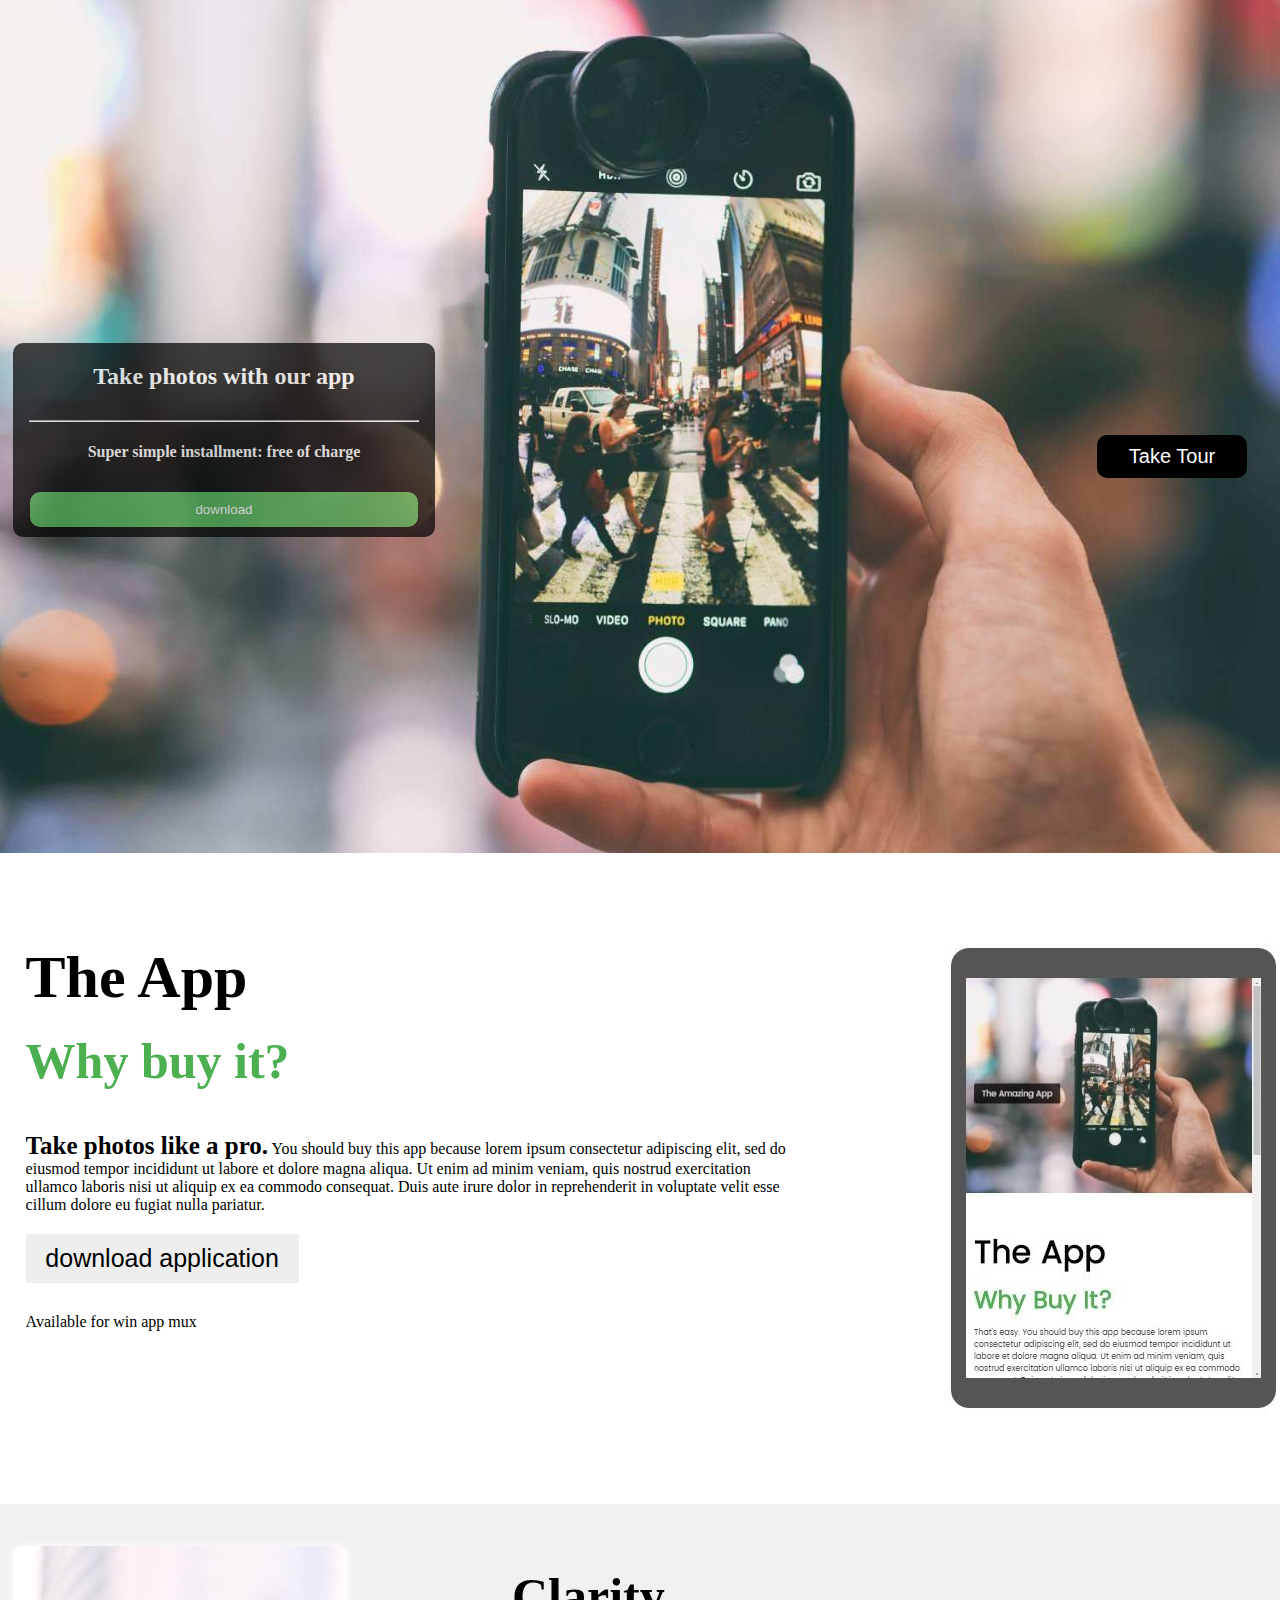
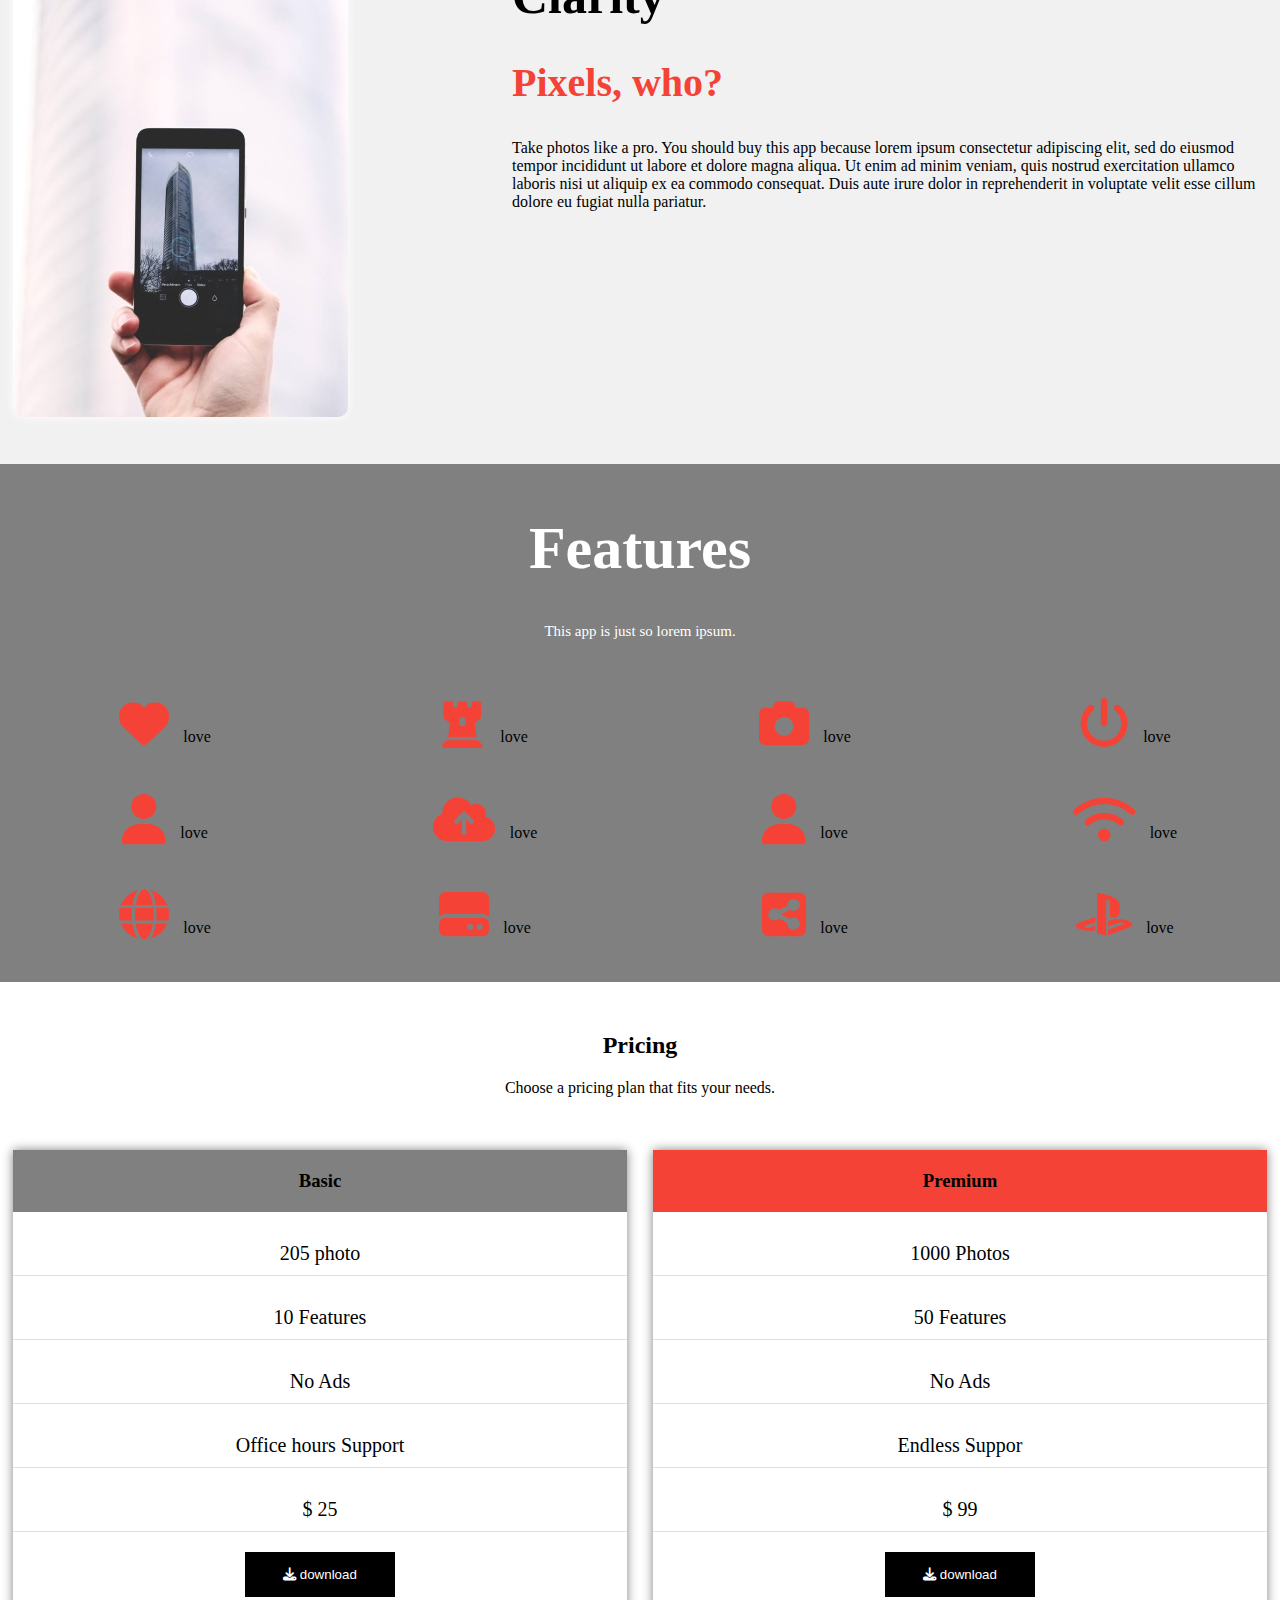
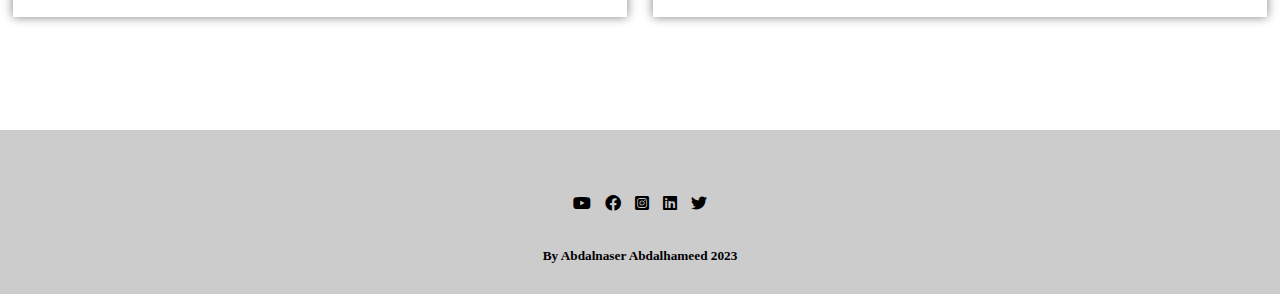
<file: index.html>
<!DOCTYPE html>
<html lang="en">
<head>
    <meta charset="UTF-8">
    <meta http-equiv="X-UA-Compatible" content="IE=edge">
    <meta name="viewport" content="width=device-width, initial-scale=1.0">
    <title>template four</title>
    <link rel="stylesheet" href="css/all.min.css">
    <link rel="stylesheet" href="css/style.css">
</head>
<body>
    <header>
        <img src="imges/app.jpg" alt="">
        <div class="download">
            <h2>Take photos with our app</h2>
            <hr>
            <h4>Super simple installment: free of charge</h4>
            <button>download</button>
        </div>
        <div class="take-tour">
            <button>take tour</button>
        </div>
    </header>
    <!-- End header -->

    <!-- Start App -->
    <section>
    <div class="App">
        <h1>The App</h1>
        <h2>Why buy it?</h2>
       <div class="container">
        <p><span> Take photos like a pro.</span> You should buy this app because lorem ipsum consectetur adipiscing elit, sed do eiusmod tempor incididunt ut labore et dolore magna aliqua. Ut enim ad minim veniam, quis nostrud exercitation ullamco laboris nisi ut aliquip ex ea commodo consequat. Duis aute irure dolor in reprehenderit in voluptate velit esse cillum dolore eu fugiat nulla pariatur.</p>
       </div>
        <button>download application</button><br>
        <span>Available for  win  app  mux</span>
    </div>
    <div class="App-img">
        <img src="imges/img_app.jpg" alt="">
    </div>
    <div class="clear"></div>
</section>
    <!-- End App -->

    <!-- Start Clarity -->
    <section>
    <div class="Clarity">
        <div class="img-Clarity">
            <img src="imges/app5.jpg" alt="">
        </div>
        <div class="title-Clarity">
            <h1>Clarity</h1>
            <h2>Pixels, who?</h2>
            <p><span> Take photos like a pro.</span> You should buy this app because lorem ipsum consectetur adipiscing elit, sed do eiusmod tempor incididunt ut labore et dolore magna aliqua. Ut enim ad minim veniam, quis nostrud exercitation ullamco laboris nisi ut aliquip ex ea commodo consequat. Duis aute irure dolor in reprehenderit in voluptate velit esse cillum dolore eu fugiat nulla pariatur.</p>

        </div>
        <div class="clear"></div>

    </div>
</section>
    <!-- End Clarity -->
 
    <!-- Start Features -->
        <div class="Features">
            <h1>Features</h1>
            <p>This app is just so lorem ipsum.</p>
       
        <div class="box">
        <div class="box-img">
            <!-- <img src="imges/image.png" alt=""> -->
            <i class="fa-solid fa-heart"></i>
            <span>love</span>
        </div>
        <div class="box-img">
            <!-- <img src="imges/image.png" alt=""> -->
            <i class="fa-solid fa-chess-rook"></i>
            <span>love</span>
        </div>
        <div class="box-img">
            <!-- <img src="imges/image.png" alt=""> -->
            <i class="fa-solid fa-camera"></i>
            <span>love</span>
        </div>
        <div class="box-img">
            <!-- <img src="imges/image.png" alt=""> -->
            <i class="fa-solid fa-power-off"></i>
            <span>love</span>
        </div>
        <div class="box-img">
            <!-- <img src="imges/image.png" alt=""> -->
            <i class="fa-solid fa-user"></i>
            
            <span>love</span>
        </div>
        <div class="box-img">
            <!-- <img src="imges/image.png" alt=""> -->
            <i class="fa-solid fa-cloud-arrow-up"></i>
            <span>love</span>
        </div>
        <div class="box-img">
            <!-- <img src="imges/image.png" alt=""> -->
            <i class="fa-solid fa-user"></i>
            <span>love</span>
        </div>
        <div class="box-img">
            <!-- <img src="imges/image.png" alt=""> -->
            <i class="fa-solid fa-wifi"></i>
            <span>love</span>
        </div>
        <div class="box-img">
            <!-- <img src="imges/image.png" alt=""> -->
            <i class="fa-solid fa-globe"></i>
            <span>love</span>
        </div>
        <div class="box-img">
            <!-- <img src="imges/image.png" alt=""> -->
            <i class="fa-solid fa-hard-drive"></i>
            <span>love</span>
        </div>
        <div class="box-img">
            <!-- <img src="imges/image.png" alt=""> -->
            <i class="fa-solid fa-square-share-nodes"></i>
            <span>love</span>
        </div>
        <div class="box-img">
            <!-- <img src="imges/image.png" alt=""> -->
            <i class="fa-brands fa-playstation"></i>
            <span>love</span>
        </div>
        <div class="clear"></div>
    </div>
</div>
    <!-- End Features -->

    <!-- Start Pricing -->
    <div class="Pricing">
        <div class="title">
        <h2>Pricing</h2>
        <p>Choose a pricing plan that fits your needs.</p>
    </div>
    <div class="Basic">
        <h3>Basic</h3>
        <ul>
            <li><a href="Contact.html">205 photo</a></li>
            <li><a href="#">10 Features</a></li>
            <li><a href="#">No Ads</a></li>
            <li><a href="#">Office hours Support</a></li>
            <li><a href="#">$ 25</a></li>
        </ul>
        <button> <i class="fa-solid fa-download"></i> download</button>
    </div>
    <div class="Premium">
        <h3>Premium</h3>
        <ul>
            <li><a href="#">1000 Photos</a></li>
            <li><a href="#">50 Features</a></li>
            <li><a href="#">No Ads</a></li>
            <li><a href="#">Endless Suppor</a></li>
            <li><a href="#">$ 99</a></li>
        </ul>
        <button> <i class="fa-solid fa-download"></i> download</button>
    </div>
    <div class="clear"></div>
    </div>
    <!-- End Pricing -->
      
    <!-- Start footer -->
    <footer>
        <ul>
            <li><a href="#"><i class="fa-brands fa-youtube"></i></a></i> </li>
            <li><a href="#"><i class="fa-brands fa-facebook"></i></a></li>
            <li><a href="#"><i class="fa-brands fa-square-instagram"></i></a></li>
            <li><a href="#"><i class="fa-brands fa-linkedin"></i></a></li>
            <li><a href="#"><i class="fa-brands fa-twitter"></i></a></li>
        </ul>
        
        <h5>By Abdalnaser Abdalhameed 2023</h5>
    </footer>
    <!-- End footer -->
</body>
</html>
</file>
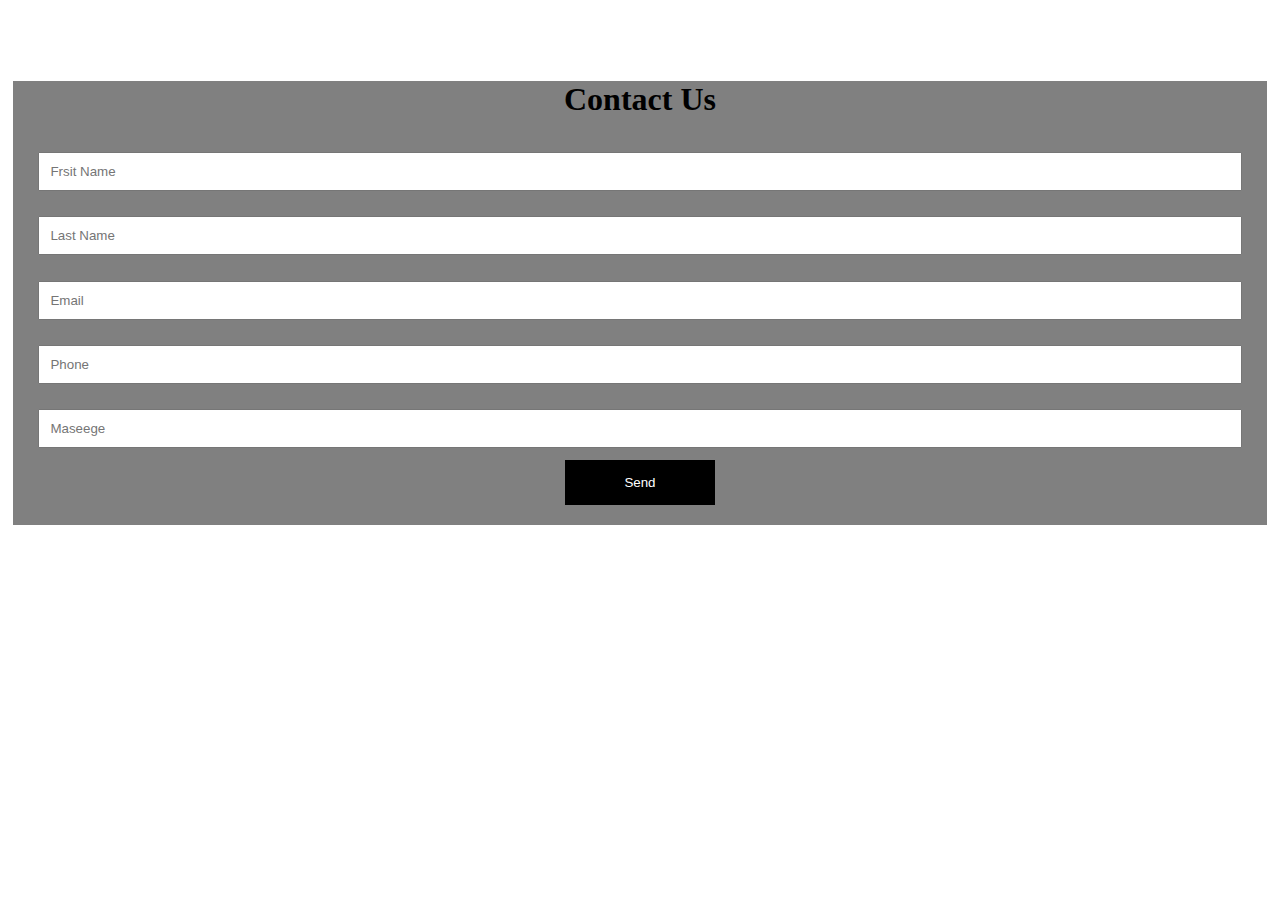
<file: Contact.html>
<!DOCTYPE html>
<html lang="en">
<head>
    <meta charset="UTF-8">
    <meta http-equiv="X-UA-Compatible" content="IE=edge">
    <meta name="viewport" content="width=device-width, initial-scale=1.0">
    <title>Contact Us </title>
    <link rel="stylesheet" href="css/all.min.css">
    <link rel="stylesheet" href="css/style.css">
</head>
<body>
    
    <section>
    <div class="Contact-Us">
        <h1>Contact Us </h1>
        <form action="">
            <input type="text" placeholder="Frsit Name"><br>
            <input type="text" placeholder="Last Name"><br>
            <input type="email" placeholder="Email"><br>
            <input type="tel" placeholder="Phone"><br>
            <input type="text" placeholder="Maseege"><br>
            <button>Send</button>
        </form>
    </div>
</section>

</body>
</html>
</file>
<file: css/style.css>
body {
    margin: 0;
    padding: 0;
}
section {
    padding-top: 60px;
    overflow: hidden;
}
.clear {
    clear: both;
}
/* Start header */
header {
    width: 100%;
    position: relative;
    /* height: 100vh; */
    overflow: hidden;
}
header img {
    width: 100%;
    background-size: cover;
}
header .download {
    position: absolute;
    top:40%;
    left: 1%;
    color: white;
    background-color: black;
    opacity: 0.7;
    width: 33%;
    text-align: center;
    border-radius: 10px;
}
.download:hover {
    background-color:black;
    opacity: 1;
}
header .download hr {
    width: 92%;
}
header .download h2 {
    padding-bottom: 10px;
}
header .download h4 {
    padding-bottom: 10px;
}
header .download button {
    width: 92%;
    color: white;
    background-color: #4CAF50;
    padding: 10px;
    margin-bottom: 10px;
    border-radius: 10px;
    outline: 0;
    border: none;
    cursor: pointer;
}
.download button:hover {
    background-color: white;
    color: #000;
}
.take-tour {
    position: absolute;
    top: 435px;
    right: 33px;
}
.take-tour button {
 background-color: #000;
 color: white;
 outline: 0;
 border: none;
 padding: 10px 15px;
 font-size: 20px;
 text-transform: capitalize;
 border-radius: 10px;
}
.take-tour button:hover {
    background-color: white;
    color: #000;
}
/* End header */

/* media header */
@media screen and (max-width :768px) {
    header .download {
        position: absolute;
        top:20%;
        left: 1%;
        width: 30%;
        overflow: hidden;
        text-align: center;
    }
    header .download h2 {
        padding-bottom: 5px;
        font-size: 15px;
    }
    header .download h4 {
        font-size: 15px;
    }
    header .download button {
        width: 41%;
        font-size: 10px;
    }
    .take-tour {
        position: absolute;
        top: 215px;
        right: 15px;
    }
  
    
}
/* media header */



/* Start App */
.App {
    width: 60%;
    float: left;
    margin: 2%;
    overflow: hidden;
}
.App h1 {
font-size: 60px;
margin-top: 0;

}
.App h2 {
    color: #4CAF50;
    font-size: 50px;
    margin-top: -20px;
}
.App p span {
    font-weight: bold;
    color: #000;
    font-size: 25px;
}
.App p {
    margin-bottom: 20px;
}
.App button {
    outline: 0;
    border: none;
    padding: 10px 12px;
    background-color: #eee;
    cursor: pointer;
    font-size: 25px;
    font-weight:100;
    margin-bottom: 30px;
    color: #000;
    width: 273px;

}
.App button:hover {
    background-color: #ccc;
    color: #000;
}
.App-img {
    width: 24%;
    float: right;
    margin: 2%;
}
.App-img i {
    width: 100%;
}
/* End App */

/*  #f1f1f1*/
.Clarity {
    width: 100%;
    background-color:#f1f1f1 ;
    padding: 30px 0;
    /* border: 1px solid red; */
}
.img-Clarity {
    width: 30%;
    float: left;
    margin: 1%;
}
.img-Clarity img {
    box-shadow: 0 0 10px white;
    border-radius: 10px;
}
.title-Clarity {
    width: 60%;
    float: right;
}
/* #f44336 */
.title-Clarity h1 {
    font-size: 50px;
}
.title-Clarity h2 {
    color: #f44336;
    font-size: 40px;
}
/* media app */
@media screen and (max-width :768px) {
    .App,.App-img {
        float: none;
        width: 100%;
        text-align: center;
    }
    .App h1{
        font-size: 20px;
        margin-bottom: 20px;
    }
    .App h2{
        font-size: 20px;
    }
    .App .container {
        width: 70%;
        margin: 0 auto;
    }
    .App p,span{
        font-size: 15px;
        color: red;
        text-align: center;
        
    } 
    
}
/* media app */

/* media clarity */
@media screen and (max-width :768px) {
    .img-Clarity,.title-Clarity{
        float: none;
        width: 100%;
        text-align: center;

    }
    
}

/* media clarity */


/* Start Features*/
.Features {
    width: 100%;
    height: auto;
    background-color: gray;
    text-align: center;
}
.Features h1 {
    margin-top: 0;
    padding-top: 50px;
    font-size: 60px;
    color: white;
}
.Features p {
    color: white;
    font-size: 15px;
}
.box {
    padding: 20px 0;
}
.box-img {
    width: calc(92%/4);
    margin: 1%;
    float: left;

}
.box-img i {
    color: #f44336;
    font-size: 50px;
    padding: 10px;
}
.box-img img {
    width: 50%;
    position: relative;

}

.box-img img span {
    position: absolute;
    top:50%;
    left: 50%;
    /* text-align: center; */
}
/* End Features*/

/* Start pricing */

.Pricing .title {
    text-align: center;
    margin-top: 50px;
}
.Pricing .title p {
    margin-bottom: 40px;
}
.Basic {
    width: 48%;
    float: left;
    text-align: center;
    margin: 1%;
    box-shadow: 0 0 10px gray;

}
.Basic h3 {
    background-color: gray;
    padding: 20px 10px;
    margin-top: 0;
}
.Basic ul,.Premium ul {
    margin: 0;
    padding: 0;
}
.Basic ul li,.Premium ul li {
    list-style-type: none;
    padding: 10px;
    margin: 20px 0;
    /* border-bottom: 1px solid gray; */
    border-bottom: 1px solid rgb(221, 221, 221);
}
.Basic ul a,.Premium ul a {
    text-decoration: none;
    color: #000;
    font-size: 20px;

}
.Premium {
    width: 48%;
    float: right;
    text-align: center;
    margin: 1%;
    box-shadow: 0 0 10px gray;
}
.Premium h3 {
    background-color:#f44336 ;
    padding: 20px 10px;
    margin-top: 0;

}
.Premium:hover{
    box-shadow: 0 0 20px gray;
}
.Basic:hover {
    box-shadow: 0 0 20px gray;
}
 button {
    color: white;
    background-color: #000;
    outline: 0;
    border: none;
    padding: 15px;
    cursor: pointer;
    width: 150px;
    margin-bottom: 20px;
    transition: 1s;
}
button:hover {
    color: black;
    background-color: #ccc;
}
/* End pricing */

/* media Pricing */
@media screen and (max-width :768px) {
    .Basic,.Premium {
        float: none;
        width: 100%;
        text-align: center;
        margin:10px 0;

    }
    
}

/* media Pricing */

/* Start footer */
footer {
    background-color: #ccc;
    text-align: center;
    margin-top: 100px;
    padding-bottom: 10px;
}
footer ul {
    margin: 0;
    padding: 0;
}
footer ul li {
    display: inline-block;
    padding: 15px 5px;
    margin-top: 50px;
}
footer ul li a {
    text-decoration: none;
    color: #000;
}
footer ul li a i:hover  {
   color: #f44336;
}
footer h5 {
    margin: 10px 0;
    padding: 10px 0;
}
/* End footer */
.Contact-Us {
    text-align: center;
    width: 98%;
    margin: auto;
    background-color: gray;
}
.Contact-Us input {
    width: 94%;
    margin: 1%;
    padding: 10px;
}
</file>
